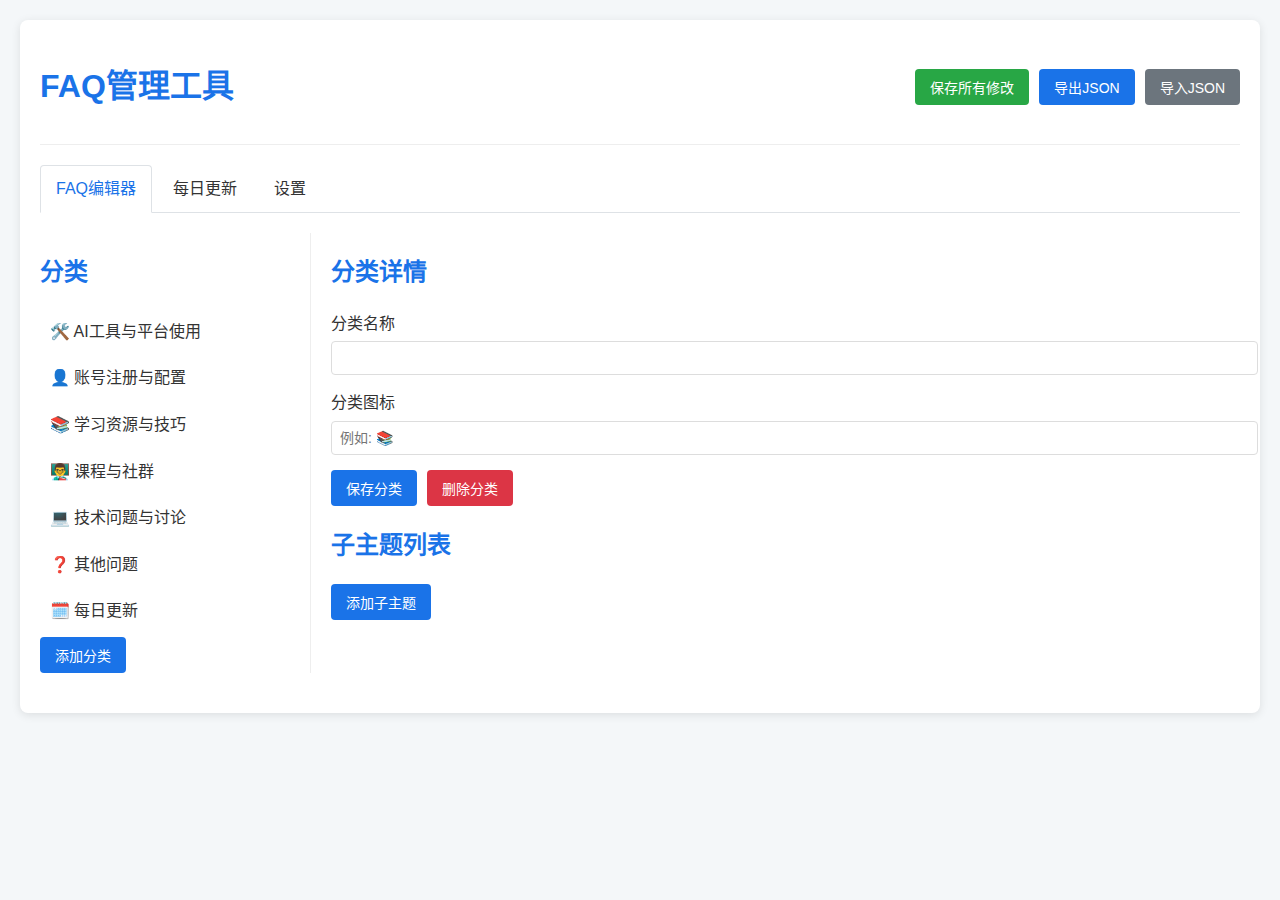
<file: faq-manager.html>
<!DOCTYPE html>
<html lang="zh-CN">
<head>
    <meta charset="UTF-8">
    <meta name="viewport" content="width=device-width, initial-scale=1.0">
    <title>FAQ管理工具</title>
    <style>
        body {
            font-family: -apple-system, BlinkMacSystemFont, "Segoe UI", Roboto, "Helvetica Neue", Arial, sans-serif;
            margin: 0;
            background-color: #f4f7f9;
            color: #333;
            line-height: 1.6;
        }
        .container {
            max-width: 1200px;
            margin: 20px auto;
            padding: 20px;
            background-color: white;
            border-radius: 8px;
            box-shadow: 0 2px 10px rgba(0,0,0,0.1);
        }
        h1, h2, h3 {
            color: #1a73e8;
        }
        .header {
            display: flex;
            justify-content: space-between;
            align-items: center;
            margin-bottom: 20px;
            padding-bottom: 10px;
            border-bottom: 1px solid #eee;
        }
        .btn {
            padding: 8px 15px;
            background-color: #1a73e8;
            color: white;
            border: none;
            border-radius: 4px;
            cursor: pointer;
            font-size: 14px;
            transition: background-color 0.3s;
        }
        .btn:hover {
            background-color: #1557b0;
        }
        .btn-secondary {
            background-color: #6c757d;
        }
        .btn-danger {
            background-color: #dc3545;
        }
        .btn-success {
            background-color: #28a745;
        }
        .btn-group {
            display: flex;
            gap: 10px;
        }
        .faq-categories {
            display: flex;
            margin-bottom: 20px;
        }
        .category-list {
            width: 250px;
            border-right: 1px solid #eee;
            padding-right: 20px;
            margin-right: 20px;
        }
        .category-item {
            padding: 8px 10px;
            margin-bottom: 5px;
            cursor: pointer;
            border-radius: 4px;
            transition: background-color 0.2s;
        }
        .category-item:hover {
            background-color: #f0f0f0;
        }
        .category-item.active {
            background-color: #e8f0fe;
            color: #1a73e8;
            font-weight: bold;
        }
        .content-area {
            flex: 1;
        }
        .section-container {
            margin-bottom: 20px;
        }
        .form-group {
            margin-bottom: 15px;
        }
        label {
            display: block;
            margin-bottom: 5px;
            font-weight: 500;
        }
        input, textarea, select {
            width: 100%;
            padding: 8px;
            border: 1px solid #ddd;
            border-radius: 4px;
            font-size: 14px;
        }
        textarea {
            min-height: 100px;
            resize: vertical;
        }
        .qa-pair {
            background-color: #f8f9fa;
            padding: 15px;
            border-radius: 4px;
            margin-bottom: 15px;
            position: relative;
        }
        .qa-pair .actions {
            position: absolute;
            top: 10px;
            right: 10px;
        }
        .subtopic-container {
            margin-bottom: 25px;
            border: 1px solid #e0e0e0;
            border-radius: 4px;
            padding: 15px;
        }
        .subtopic-header {
            display: flex;
            justify-content: space-between;
            align-items: center;
            margin-bottom: 15px;
            padding-bottom: 10px;
            border-bottom: 1px solid #eee;
        }
        .import-export {
            margin-top: 30px;
            padding-top: 20px;
            border-top: 1px solid #eee;
        }
        .search-bar {
            margin-bottom: 20px;
        }
        .notification {
            padding: 10px 15px;
            margin-bottom: 15px;
            border-radius: 4px;
            animation: fadeOut 3s ease-in-out forwards;
            animation-delay: 2s;
        }
        .notification.success {
            background-color: #d4edda;
            color: #155724;
        }
        .notification.error {
            background-color: #f8d7da;
            color: #721c24;
        }
        @keyframes fadeOut {
            from { opacity: 1; }
            to { opacity: 0; visibility: hidden; }
        }
        .hidden {
            display: none;
        }
        .tabs {
            display: flex;
            border-bottom: 1px solid #dee2e6;
            margin-bottom: 20px;
        }
        .tab {
            padding: 10px 15px;
            cursor: pointer;
            border: 1px solid transparent;
            border-bottom: none;
            border-radius: 4px 4px 0 0;
            margin-right: 5px;
        }
        .tab.active {
            background-color: #fff;
            border-color: #dee2e6;
            color: #1a73e8;
            margin-bottom: -1px;
            border-bottom: 1px solid #fff;
        }
        .qa-list {
            max-height: 500px;
            overflow-y: auto;
            padding-right: 10px;
        }
        .daily-update {
            background-color: #fff3cd;
            padding: 10px;
            border-radius: 4px;
            margin-bottom: 15px;
        }
        .move-controls {
            display: flex;
            gap: 5px;
            margin-top: 5px;
        }
        .move-btn {
            background-color: #e9ecef;
            border: 1px solid #dee2e6;
            border-radius: 4px;
            cursor: pointer;
            font-size: 12px;
            padding: 2px 8px;
        }
    </style>
</head>
<body>
    <div class="container">
        <div class="header">
            <h1>FAQ管理工具</h1>
            <div class="btn-group">
                <button id="saveAllBtn" class="btn btn-success">保存所有修改</button>
                <button id="exportJsonBtn" class="btn">导出JSON</button>
                <button id="importJsonBtn" class="btn btn-secondary">导入JSON</button>
            </div>
        </div>
        
        <div id="notifications"></div>
        
        <div class="tabs">
            <div class="tab active" data-tab="faq-editor">FAQ编辑器</div>
            <div class="tab" data-tab="daily-updates">每日更新</div>
            <div class="tab" data-tab="settings">设置</div>
        </div>
        
        <div id="faq-editor" class="tab-content">
            <div class="faq-categories">
                <div class="category-list">
                    <h2>分类</h2>
                    <div id="categoryList"></div>
                    <button id="addCategoryBtn" class="btn">添加分类</button>
                </div>
                
                <div class="content-area">
                    <div id="categoryDetail">
                        <div class="section-container" id="categoryEditSection">
                            <h2>分类详情</h2>
                            <div class="form-group">
                                <label for="categoryName">分类名称</label>
                                <input type="text" id="categoryName">
                            </div>
                            <div class="form-group">
                                <label for="categoryIcon">分类图标</label>
                                <input type="text" id="categoryIcon" placeholder="例如: 📚">
                            </div>
                            <div class="btn-group">
                                <button id="saveCategoryBtn" class="btn">保存分类</button>
                                <button id="deleteCategoryBtn" class="btn btn-danger">删除分类</button>
                            </div>
                        </div>
                        
                        <div class="section-container" id="subtopicSection">
                            <h2>子主题列表</h2>
                            <div id="subtopicList"></div>
                            <button id="addSubtopicBtn" class="btn">添加子主题</button>
                        </div>
                    </div>
                </div>
            </div>
        </div>
        
        <div id="daily-updates" class="tab-content hidden">
            <h2>每日更新管理</h2>
            <p>在这里可以管理和添加每日更新的聊天记录，自动放入"每日更新"分类</p>
            
            <div class="form-group">
                <label for="updateDate">日期 (YYYY-MM-DD)</label>
                <input type="date" id="updateDate">
            </div>
            
            <div class="form-group">
                <label for="chatImport">导入聊天记录 (每行一条)</label>
                <textarea id="chatImport" placeholder="格式: Q: 问题内容&#10;A: 回答内容"></textarea>
            </div>
            
            <div class="form-group">
                <label for="processType">处理方式</label>
                <select id="processType">
                    <option value="auto">自动处理 (智能合并相似问题)</option>
                    <option value="manual">手动处理 (保留所有原始内容)</option>
                </select>
            </div>
            
            <button id="processChatBtn" class="btn">处理并预览</button>
            
            <div id="chatPreview" class="daily-update hidden">
                <h3>预览</h3>
                <div id="previewContent"></div>
                <button id="saveUpdateBtn" class="btn btn-success">保存到每日更新</button>
            </div>
        </div>
        
        <div id="settings" class="tab-content hidden">
            <h2>设置</h2>
            
            <div class="form-group">
                <label for="backupInterval">自动备份间隔 (分钟)</label>
                <input type="number" id="backupInterval" min="1" value="5">
            </div>
            
            <div class="form-group">
                <label for="maxBackups">保留备份数量</label>
                <input type="number" id="maxBackups" min="1" value="10">
            </div>
            
            <h3>备份历史</h3>
            <div id="backupHistory"></div>
            
            <div class="btn-group">
                <button id="saveSettingsBtn" class="btn">保存设置</button>
                <button id="createBackupBtn" class="btn btn-secondary">立即创建备份</button>
            </div>
        </div>
        
        <!-- 模态框用于添加/编辑QA对 -->
        <div id="qaModal" class="modal hidden">
            <div class="modal-content">
                <span class="close">&times;</span>
                <h2>编辑问答对</h2>
                <div class="form-group">
                    <label for="questionInput">问题</label>
                    <textarea id="questionInput"></textarea>
                </div>
                <div class="form-group">
                    <label for="answerInput">回答</label>
                    <textarea id="answerInput"></textarea>
                </div>
                <button id="saveQaBtn" class="btn">保存</button>
            </div>
        </div>
    </div>

    <script>
        // 全局变量
        let faqData = {};
        let currentCategory = null;
        let currentSubtopic = null;
        let unsavedChanges = false;
        
        // 初始化
        function init() {
            // 从localStorage加载数据
            const storedData = localStorage.getItem('faqData');
            if (storedData) {
                try {
                    faqData = JSON.parse(storedData);
                } catch (e) {
                    console.error('加载本地存储数据失败:', e);
                    // 如果解析失败，使用默认数据
                }
            } else {
                // 如果localStorage中没有数据，则加载默认数据
                loadFaqData();
            }
            
            renderCategoryList();
            
            // 设置事件监听器
            document.getElementById('saveAllBtn').addEventListener('click', saveAllData);
            document.getElementById('exportJsonBtn').addEventListener('click', exportJson);
            document.getElementById('importJsonBtn').addEventListener('click', importJson);
            document.getElementById('addCategoryBtn').addEventListener('click', addNewCategory);
            document.getElementById('saveCategoryBtn').addEventListener('click', saveCategory);
            document.getElementById('deleteCategoryBtn').addEventListener('click', deleteCategory);
            document.getElementById('addSubtopicBtn').addEventListener('click', addNewSubtopic);
            document.getElementById('processChatBtn').addEventListener('click', processChatImport);
            document.getElementById('saveUpdateBtn').addEventListener('click', saveUpdate);
            
            // 标签页切换
            document.querySelectorAll('.tab').forEach(tab => {
                tab.addEventListener('click', () => {
                    const tabId = tab.dataset.tab;
                    document.querySelectorAll('.tab').forEach(t => t.classList.remove('active'));
                    document.querySelectorAll('.tab-content').forEach(c => c.classList.add('hidden'));
                    tab.classList.add('active');
                    document.getElementById(tabId).classList.remove('hidden');
                });
            });
            
            // 设置今天的日期
            const today = new Date().toISOString().split('T')[0];
            document.getElementById('updateDate').value = today;
            
            // 检查URL参数
            const urlParams = new URLSearchParams(window.location.search);
            const category = urlParams.get('category');
            if (category && faqData[category]) {
                selectCategory(category);
            }
            
            // 未保存提醒
            window.addEventListener('beforeunload', function(e) {
                if (unsavedChanges) {
                    e.preventDefault();
                    e.returnValue = '你有未保存的更改，确定要离开吗？';
                    return e.returnValue;
                }
            });
        }
        
        // 页面加载完成后初始化
        document.addEventListener('DOMContentLoaded', init);
        
        // 加载FAQ数据
        function loadFaqData() {
            // 如果已经从localStorage加载了数据，则不重复加载
            if (Object.keys(faqData).length > 0) {
                return;
            }
            
            // 这里应该是从服务器获取数据
            // 为了演示，我们使用一些示例数据
            faqData = {
                "AI工具与平台使用": {
                    "icon": "🛠️",
                    "content": [
                        {
                            "subTopic": "Claude AI",
                            "qa": [
                                {
                                    "q": "Claude AI 有哪些功能？",
                                    "a": "Claude AI 是一个强大的AI助手，可以进行对话、编写文案、回答问题、总结文本等。"
                                },
                                {
                                    "q": "如何使用 Claude AI？",
                                    "a": "可以通过官方网站 claude.ai 注册账号后使用，或者通过 Slack 等集成平台使用。"
                                }
                            ]
                        }
                    ]
                },
                "账号注册与配置": {
                    "icon": "👤",
                    "content": [
                        {
                            "subTopic": "注册教程",
                            "qa": [
                                {
                                    "q": "如何注册 Claude AI？",
                                    "a": "访问 claude.ai，点击注册，填写邮箱和密码，完成验证即可。"
                                }
                            ]
                        }
                    ]
                },
                "学习资源与技巧": {
                    "icon": "📚",
                    "content": []
                },
                "课程与社群": {
                    "icon": "👨‍🏫",
                    "content": []
                },
                "技术问题与讨论": {
                    "icon": "💻",
                    "content": []
                },
                "其他问题": {
                    "icon": "❓",
                    "content": []
                },
                "每日更新": {
                    "icon": "🗓️",
                    "content": []
                }
            };
        }
        
        // 渲染分类列表
        function renderCategoryList() {
            const categoryList = document.getElementById('categoryList');
            categoryList.innerHTML = '';
            
            Object.keys(faqData).forEach(category => {
                const categoryItem = document.createElement('div');
                categoryItem.className = 'category-item';
                categoryItem.textContent = `${faqData[category].icon || '📄'} ${category}`;
                categoryItem.dataset.category = category;
                
                if (currentCategory === category) {
                    categoryItem.classList.add('active');
                }
                
                categoryItem.addEventListener('click', function() {
                    selectCategory(category);
                });
                
                categoryList.appendChild(categoryItem);
            });
        }
        
        // 选择分类
        function selectCategory(category) {
            currentCategory = category;
            currentSubtopic = null;
            
            // 更新UI
            document.querySelectorAll('.category-item').forEach(item => {
                item.classList.remove('active');
                if (item.dataset.category === category) {
                    item.classList.add('active');
                }
            });
            
            // 填充分类详情
            const categoryData = faqData[category];
            document.getElementById('categoryName').value = category;
            document.getElementById('categoryIcon').value = categoryData.icon || '';
            
            // 渲染子主题列表
            renderSubtopicList(category);
        }
        
        // 渲染子主题列表
        function renderSubtopicList(category) {
            const subtopicList = document.getElementById('subtopicList');
            subtopicList.innerHTML = '';
            
            const categoryData = faqData[category];
            if (!categoryData.content || !Array.isArray(categoryData.content)) {
                categoryData.content = [];
            }
            
            categoryData.content.forEach((subtopic, index) => {
                const subtopicContainer = document.createElement('div');
                subtopicContainer.className = 'subtopic-container';
                
                const subtopicHeader = document.createElement('div');
                subtopicHeader.className = 'subtopic-header';
                
                const subtopicTitle = document.createElement('h3');
                subtopicTitle.textContent = subtopic.subTopic;
                
                const actionBtns = document.createElement('div');
                actionBtns.className = 'btn-group';
                
                const editBtn = document.createElement('button');
                editBtn.className = 'btn';
                editBtn.textContent = '编辑';
                editBtn.addEventListener('click', () => editSubtopic(category, index));
                
                const deleteBtn = document.createElement('button');
                deleteBtn.className = 'btn btn-danger';
                deleteBtn.textContent = '删除';
                deleteBtn.addEventListener('click', () => deleteSubtopic(category, index));
                
                // 导出按钮（仅每日更新分类显示）
                if (category === '每日更新') {
                    const exportBtn = document.createElement('button');
                    exportBtn.className = 'btn btn-secondary';
                    exportBtn.textContent = '导出';
                    exportBtn.addEventListener('click', () => {
                        const subtopicData = faqData[category].content[index];
                        const jsonString = JSON.stringify(subtopicData, null, 2);
                        const blob = new Blob([jsonString], { type: 'application/json' });
                        const a = document.createElement('a');
                        a.href = URL.createObjectURL(blob);
                        a.download = `${subtopicData.subTopic}.json`;
                        document.body.appendChild(a);
                        a.click();
                        document.body.removeChild(a);
                    });
                    actionBtns.appendChild(exportBtn);
                }
                
                actionBtns.appendChild(editBtn);
                actionBtns.appendChild(deleteBtn);
                
                subtopicHeader.appendChild(subtopicTitle);
                subtopicHeader.appendChild(actionBtns);
                
                subtopicContainer.appendChild(subtopicHeader);
                
                // 添加问答对列表
                const qaList = document.createElement('div');
                qaList.className = 'qa-list';
                
                // 如果有标题，显示标题
                if (subtopic.title) {
                    const titleDiv = document.createElement('div');
                    titleDiv.style.fontWeight = 'bold';
                    titleDiv.style.fontSize = '18px';
                    titleDiv.style.margin = '10px 0 5px 0';
                    titleDiv.textContent = subtopic.title;
                    qaList.appendChild(titleDiv);
                }
                
                if (subtopic.qa && Array.isArray(subtopic.qa)) {
                    subtopic.qa.forEach((qa, qaIndex) => {
                        const qaPair = document.createElement('div');
                        qaPair.className = 'qa-pair';
                        
                        const question = document.createElement('div');
                        question.innerHTML = `<strong>Q:</strong> ${qa.q}`;
                        
                        const answer = document.createElement('div');
                        answer.innerHTML = `<strong>A:</strong> ${qa.a}`;
                        
                        const actions = document.createElement('div');
                        actions.className = 'actions';
                        
                        const editQaBtn = document.createElement('button');
                        editQaBtn.className = 'btn btn-secondary';
                        editQaBtn.textContent = '编辑';
                        editQaBtn.addEventListener('click', () => editQaPair(category, index, qaIndex));
                        
                        const deleteQaBtn = document.createElement('button');
                        deleteQaBtn.className = 'btn btn-danger';
                        deleteQaBtn.textContent = '删除';
                        deleteQaBtn.addEventListener('click', () => deleteQaPair(category, index, qaIndex));
                        
                        actions.appendChild(editQaBtn);
                        actions.appendChild(deleteQaBtn);
                        
                        // 添加上移、下移按钮
                        const moveControls = document.createElement('div');
                        moveControls.className = 'move-controls';
                        
                        const moveUpBtn = document.createElement('button');
                        moveUpBtn.className = 'move-btn';
                        moveUpBtn.textContent = '上移';
                        moveUpBtn.disabled = qaIndex === 0;
                        moveUpBtn.addEventListener('click', () => moveQaPair(category, index, qaIndex, 'up'));
                        
                        const moveDownBtn = document.createElement('button');
                        moveDownBtn.className = 'move-btn';
                        moveDownBtn.textContent = '下移';
                        moveDownBtn.disabled = qaIndex === subtopic.qa.length - 1;
                        moveDownBtn.addEventListener('click', () => moveQaPair(category, index, qaIndex, 'down'));
                        
                        moveControls.appendChild(moveUpBtn);
                        moveControls.appendChild(moveDownBtn);
                        
                        qaPair.appendChild(question);
                        qaPair.appendChild(answer);
                        qaPair.appendChild(actions);
                        qaPair.appendChild(moveControls);
                        
                        qaList.appendChild(qaPair);
                    });
                }
                
                subtopicContainer.appendChild(qaList);
                
                // 添加新问答对按钮
                const addQaBtn = document.createElement('button');
                addQaBtn.className = 'btn';
                addQaBtn.textContent = '添加问答对';
                addQaBtn.addEventListener('click', () => addNewQaPair(category, index));
                
                subtopicContainer.appendChild(addQaBtn);
                
                subtopicList.appendChild(subtopicContainer);
            });
        }
        
        // 添加新分类
        function addNewCategory() {
            const newCategoryName = prompt('请输入新分类名称:');
            if (!newCategoryName || newCategoryName.trim() === '') return;
            
            if (faqData[newCategoryName]) {
                showNotification('分类已存在', 'error');
                return;
            }
            
            faqData[newCategoryName] = {
                icon: '📄',
                content: []
            };
            
            unsavedChanges = true;
            renderCategoryList();
            selectCategory(newCategoryName);
            showNotification('分类已添加', 'success');
        }
        
        // 保存分类
        function saveCategory() {
            if (!currentCategory) return;
            
            const newName = document.getElementById('categoryName').value.trim();
            const newIcon = document.getElementById('categoryIcon').value.trim();
            
            if (newName === '') {
                showNotification('分类名称不能为空', 'error');
                return;
            }
            
            const categoryData = faqData[currentCategory];
            
            // 如果名称已更改
            if (newName !== currentCategory) {
                if (faqData[newName]) {
                    showNotification('分类名已存在', 'error');
                    return;
                }
                
                // 创建新条目并复制数据
                faqData[newName] = {
                    icon: newIcon || '📄',
                    content: categoryData.content || []
                };
                
                // 删除旧条目
                delete faqData[currentCategory];
                currentCategory = newName;
            } else {
                // 只更新图标
                categoryData.icon = newIcon || '📄';
            }
            
            unsavedChanges = true;
            renderCategoryList();
            selectCategory(currentCategory);
            showNotification('分类已保存', 'success');
        }
        
        // 删除分类
        function deleteCategory() {
            if (!currentCategory) return;
            
            if (!confirm(`确定要删除分类 "${currentCategory}" 及其所有内容吗？`)) {
                return;
            }
            
            delete faqData[currentCategory];
            currentCategory = null;
            
            unsavedChanges = true;
            renderCategoryList();
            document.getElementById('categoryDetail').innerHTML = '<p>请选择或创建一个分类</p>';
            showNotification('分类已删除', 'success');
        }
        
        // 添加新子主题
        function addNewSubtopic() {
            if (!currentCategory) {
                showNotification('请先选择一个分类', 'error');
                return;
            }
            
            const subTopicName = prompt('请输入子主题名称:');
            if (!subTopicName || subTopicName.trim() === '') return;
            
            const categoryData = faqData[currentCategory];
            if (!categoryData.content) {
                categoryData.content = [];
            }
            
            // 检查子主题是否已存在
            const exists = categoryData.content.some(item => item.subTopic === subTopicName);
            if (exists) {
                showNotification('子主题已存在', 'error');
                return;
            }
            
            categoryData.content.push({
                subTopic: subTopicName,
                qa: []
            });
            
            unsavedChanges = true;
            renderSubtopicList(currentCategory);
            showNotification('子主题已添加', 'success');
        }
        
        // 编辑子主题
        function editSubtopic(category, index) {
            const subtopic = faqData[category].content[index];
            const newName = prompt('请输入新的子主题名称:', subtopic.subTopic);
            
            if (!newName || newName.trim() === '') return;
            
            // 检查名称是否已存在
            const exists = faqData[category].content.some((item, i) => i !== index && item.subTopic === newName);
            if (exists) {
                showNotification('子主题名称已存在', 'error');
                return;
            }
            
            subtopic.subTopic = newName;
            unsavedChanges = true;
            renderSubtopicList(category);
            showNotification('子主题已更新', 'success');
        }
        
        // 删除子主题
        function deleteSubtopic(category, index) {
            if (!confirm('确定要删除此子主题及其所有问答对吗？')) return;
            
            faqData[category].content.splice(index, 1);
            unsavedChanges = true;
            renderSubtopicList(category);
            showNotification('子主题已删除', 'success');
        }
        
        // 添加新问答对
        function addNewQaPair(category, subtopicIndex) {
            // 使用模态框或简单的prompt
            const q = prompt('请输入问题:');
            if (!q || q.trim() === '') return;
            
            const a = prompt('请输入回答:');
            if (!a || a.trim() === '') return;
            
            faqData[category].content[subtopicIndex].qa.push({
                q: q,
                a: a
            });
            
            unsavedChanges = true;
            renderSubtopicList(category);
            showNotification('问答对已添加', 'success');
        }
        
        // 编辑问答对
        function editQaPair(category, subtopicIndex, qaIndex) {
            const qa = faqData[category].content[subtopicIndex].qa[qaIndex];
            
            const newQ = prompt('请输入新的问题:', qa.q);
            if (!newQ || newQ.trim() === '') return;
            
            const newA = prompt('请输入新的回答:', qa.a);
            if (!newA || newA.trim() === '') return;
            
            qa.q = newQ;
            qa.a = newA;
            
            unsavedChanges = true;
            renderSubtopicList(category);
            showNotification('问答对已更新', 'success');
        }
        
        // 删除问答对
        function deleteQaPair(category, subtopicIndex, qaIndex) {
            if (!confirm('确定要删除此问答对吗？')) return;
            
            faqData[category].content[subtopicIndex].qa.splice(qaIndex, 1);
            unsavedChanges = true;
            renderSubtopicList(category);
            showNotification('问答对已删除', 'success');
        }
        
        // 移动问答对
        function moveQaPair(category, subtopicIndex, qaIndex, direction) {
            const qaArray = faqData[category].content[subtopicIndex].qa;
            
            if (direction === 'up' && qaIndex > 0) {
                const temp = qaArray[qaIndex];
                qaArray[qaIndex] = qaArray[qaIndex - 1];
                qaArray[qaIndex - 1] = temp;
            } else if (direction === 'down' && qaIndex < qaArray.length - 1) {
                const temp = qaArray[qaIndex];
                qaArray[qaIndex] = qaArray[qaIndex + 1];
                qaArray[qaIndex + 1] = temp;
            }
            
            unsavedChanges = true;
            renderSubtopicList(category);
        }
        
        // 保存所有数据
        function saveAllData() {
            // 在实际应用中，这里应该是一个API调用
            // 为了演示，我们使用localStorage
            localStorage.setItem('faqData', JSON.stringify(faqData));
            
            // 在生产环境中应使用适当的API端点
            const jsonString = JSON.stringify(faqData, null, 2);
            const blob = new Blob([jsonString], { type: 'application/json' });
            
            // 创建一个下载链接
            const a = document.createElement('a');
            a.href = URL.createObjectURL(blob);
            a.download = 'faq-data.json';
            document.body.appendChild(a);
            a.click();
            document.body.removeChild(a);
            
            unsavedChanges = false;
            showNotification('数据已保存', 'success');
        }
        
        // 导出JSON
        function exportJson() {
            const jsonString = JSON.stringify(faqData, null, 2);
            const blob = new Blob([jsonString], { type: 'application/json' });
            
            const a = document.createElement('a');
            a.href = URL.createObjectURL(blob);
            a.download = `faq-data-${new Date().toISOString().slice(0, 10)}.json`;
            document.body.appendChild(a);
            a.click();
            document.body.removeChild(a);
            
            showNotification('JSON已导出', 'success');
        }
        
        // 导入JSON
        function importJson() {
            const input = document.createElement('input');
            input.type = 'file';
            input.accept = 'application/json';
            
            input.onchange = function(e) {
                const file = e.target.files[0];
                if (!file) return;
                
                const reader = new FileReader();
                reader.onload = function(event) {
                    try {
                        const data = JSON.parse(event.target.result);
                        if (confirm('导入将覆盖当前所有数据，是否继续？')) {
                            faqData = data;
                            renderCategoryList();
                            currentCategory = null;
                            unsavedChanges = true;
                            showNotification('JSON已导入', 'success');
                        }
                    } catch (error) {
                        showNotification('JSON解析失败: ' + error.message, 'error');
                    }
                };
                reader.readAsText(file);
            };
            
            input.click();
        }
        
        // 处理聊天导入
        function processChatImport() {
            const chatText = document.getElementById('chatImport').value.trim();
            if (!chatText) {
                showNotification('请输入聊天记录', 'error');
                return;
            }
            
            const date = document.getElementById('updateDate').value;
            if (!date) {
                showNotification('请选择日期', 'error');
                return;
            }
            
            const qaArray = [];
            let previewBlocks = [];
            let currentQ = '';
            let currentA = '';
            let lines = chatText.split('\n');
            let collectingAnswer = false;
            
            for (let i = 0; i < lines.length; i++) {
                const line = lines[i].trim();

                // 处理Markdown标题
                if (/^#+\s?/.test(line)) {
                    // 如果正在收集回答，先保存当前问答
                    if (currentQ) {
                        qaArray.push({ q: currentQ, a: currentA });
                        previewBlocks.push({ type: 'qa', q: currentQ, a: currentA });
                        currentQ = '';
                        currentA = '';
                        collectingAnswer = false;
                    }
                    previewBlocks.push({ type: 'title', text: line.replace(/^#+\s?/, '') });
                    continue;
                }

                // 支持 Q:、q:、**Q:**、**q:** 开头
                if (
                    line.startsWith('Q:') || line.startsWith('q:') ||
                    line.startsWith('**Q:**') || line.startsWith('**q:**')
                ) {
                    // 如果正在收集回答，先保存当前问答
                    if (currentQ) {
                        qaArray.push({ q: currentQ, a: currentA });
                        previewBlocks.push({ type: 'qa', q: currentQ, a: currentA });
                        currentQ = '';
                        currentA = '';
                        collectingAnswer = false;
                    }
                    // 处理Markdown格式
                    if (line.startsWith('**Q:**') || line.startsWith('**q:**')) {
                        currentQ = line.replace(/^\*\*Q:\*\*\s*/i, '');
                    } else {
                        currentQ = line.substring(2).trim();
                    }
                    continue;
                }
                // 支持 A:、a:、**A:**、**a:** 开头
                if (
                    line.startsWith('A:') || line.startsWith('a:') ||
                    line.startsWith('**A:**') || line.startsWith('**a:**')
                ) {
                    // 如果当前有Q，进入收集回答模式
                    collectingAnswer = true;
                    if (line.startsWith('**A:**') || line.startsWith('**a:**')) {
                        currentA = line.replace(/^\*\*A:\*\*\s*/i, '');
                    } else {
                        currentA = line.substring(2).trim();
                    }
                    continue;
                }
                // 收集多行回答内容
                if (collectingAnswer) {
                    if (currentA) {
                        currentA += '\n' + line;
                    } else {
                        currentA = line;
                    }
                    continue;
                }
                // 追加到当前问题（极少用到）
                if (currentQ && !currentA) {
                    currentQ += ' ' + line;
                }
            }
            // 处理最后一组
            if (currentQ) {
                qaArray.push({
                    q: currentQ,
                    a: currentA
                });
                previewBlocks.push({ type: 'qa', q: currentQ, a: currentA });
            }
            // 获取第一个标题（如有）
            let firstTitle = '';
            for (let block of previewBlocks) {
                if (block.type === 'title') {
                    firstTitle = block.text;
                    break;
                }
            }
            window.processedTitle = firstTitle;
            // 显示预览
            const previewContent = document.getElementById('previewContent');
            previewContent.innerHTML = '';
            previewBlocks.forEach(block => {
                if (block.type === 'title') {
                    const titleDiv = document.createElement('div');
                    titleDiv.style.fontWeight = 'bold';
                    titleDiv.style.fontSize = '18px';
                    titleDiv.style.margin = '10px 0 5px 0';
                    titleDiv.textContent = block.text;
                    previewContent.appendChild(titleDiv);
                } else if (block.type === 'qa') {
                    const qDiv = document.createElement('div');
                    qDiv.innerHTML = `<strong>Q:</strong> ${block.q}`;
                    qDiv.style.marginBottom = '6px';
                    const aDiv = document.createElement('div');
                    aDiv.style.marginLeft = '0';
                    aDiv.style.paddingLeft = '0';
                    aDiv.style.whiteSpace = 'pre-line';
                    aDiv.innerHTML = `<strong>A:</strong> <span style="display:inline-block; vertical-align:top; margin-left:4px;">${block.a ? block.a.replace(/\n/g, '<br>') : '<em>无回答</em>'}</span>`;
                    const container = document.createElement('div');
                    container.className = 'qa-pair';
                    container.appendChild(qDiv);
                    container.appendChild(aDiv);
                    previewContent.appendChild(container);
                }
            });
            document.getElementById('chatPreview').classList.remove('hidden');
            // 保存到全局变量供后续使用
            window.processedQaArray = qaArray;
            window.processedDate = date;
        }
        
        // 保存更新到每日更新分类
        function saveUpdate() {
            if (!window.processedQaArray || !window.processedDate) {
                showNotification('没有处理后的数据', 'error');
                return;
            }
            
            // 确保每日更新分类存在
            if (!faqData['每日更新']) {
                faqData['每日更新'] = {
                    icon: '🗓️',
                    content: []
                };
            }
            
            const dateFormatted = new Date(window.processedDate).toISOString().slice(0, 10);
            const subtopicName = `${dateFormatted} 聊天记录`;
            
            // 检查是否已存在该日期的子主题
            let found = false;
            let subtopicIndex = -1;
            
            faqData['每日更新'].content.forEach((subtopic, index) => {
                if (subtopic.subTopic === subtopicName) {
                    found = true;
                    subtopicIndex = index;
                }
            });
            
            if (found) {
                // 追加或替换
                if (confirm(`已存在 ${subtopicName}，是否替换？点击取消则追加`)) {
                    faqData['每日更新'].content[subtopicIndex].qa = window.processedQaArray;
                    faqData['每日更新'].content[subtopicIndex].title = window.processedTitle || '';
                } else {
                    faqData['每日更新'].content[subtopicIndex].qa = 
                        faqData['每日更新'].content[subtopicIndex].qa.concat(window.processedQaArray);
                    // 不覆盖title
                }
            } else {
                // 创建新子主题
                faqData['每日更新'].content.push({
                    subTopic: subtopicName,
                    qa: window.processedQaArray,
                    title: window.processedTitle || ''
                });
            }
            
            unsavedChanges = true;
            showNotification('聊天记录已添加到每日更新', 'success');
            document.getElementById('chatImport').value = '';
            document.getElementById('chatPreview').classList.add('hidden');
            
            // 如果当前在查看每日更新分类，则刷新显示
            if (currentCategory === '每日更新') {
                renderSubtopicList(currentCategory);
            }
        }
        
        // 显示通知
        function showNotification(message, type) {
            const notificationsContainer = document.getElementById('notifications');
            
            const notification = document.createElement('div');
            notification.className = `notification ${type}`;
            notification.textContent = message;
            
            notificationsContainer.appendChild(notification);
            
            // 自动移除
            setTimeout(() => {
                notification.remove();
            }, 5000);
        }
    </script>
</body>
</html>
</file>
